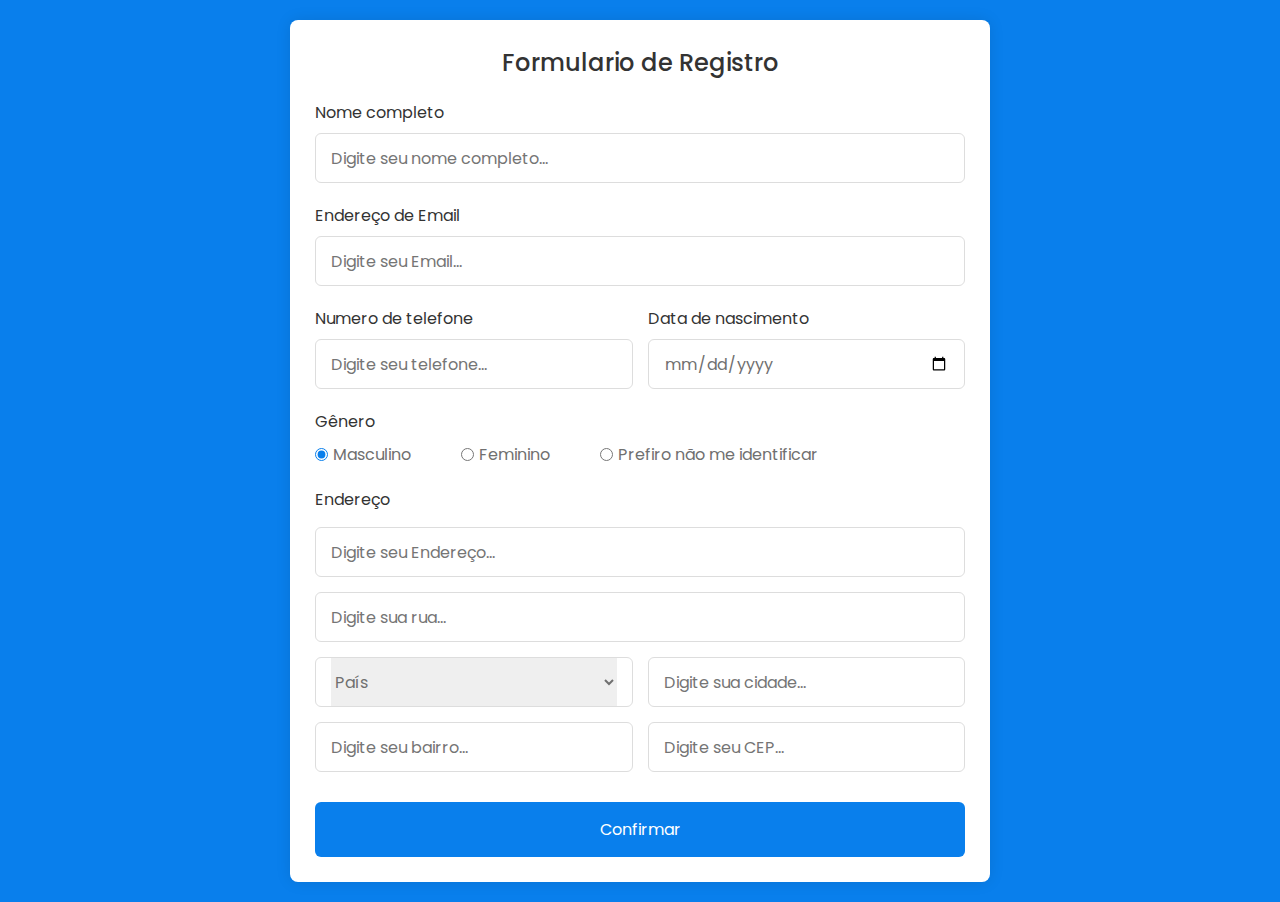
<file: index.html>
<!DOCTYPE html>
<html lang="pt-BR">

<head>
    <meta charset="UTF-8">
    <meta name="viewport" content="width=device-width, initial-scale=1.0">
    <meta http-equiv="X-UA-Compatible" content="IE=7">
    <meta name="description" content="Formulario de Registro">
    <meta http-equiv="X-UA-Compatible" content="ie=edge">
    <meta name="keywords" content="Formulario , Registro">
    <link rel="stylesheet" href="css/style01.css">
    <link rel="stylesheet" href="https://unicons.iconscout.com/release/v4.0.8/css/line.css">
    <title>Formulario de Registro</title>
</head>

<body>
    <section class="container">
        <header>Formulario de Registro</header>
        <form action="" class="form">
            <div class="input-box">
                <label>Nome completo</label>
                <input type="text" placeholder="Digite seu nome completo..." required>
            </div>
            <div class="input-box">
                <label>Endereço de Email</label>
                <input type="text" placeholder="Digite seu Email..." required>
            </div>

            <div class="column">
                <div class="input-box">
                    <label>Numero de telefone</label>
                    <input type="number" placeholder="Digite seu telefone..." required>
                </div>
                <div class="input-box">
                    <label>Data de nascimento</label>
                    <input type="date" placeholder="Digite sua data de nascimento..." required>
                </div>
            </div>

            <div class="gender-box">
                <h3>Gênero</h3>
                <div class="gender-option">
                    <div class="gender">
                        <input type="radio" id="check-masculino" name="gender" checked>
                        <label for="check-masculino">Masculino</label>
                    </div>
                    <div class="gender">
                        <input type="radio" id="check-feminino" name="gender">
                        <label for="check-feminino">Feminino</label>
                    </div>
                    <div class="gender">
                        <input type="radio" id="check-none" name="gender">
                        <label for="check-none">Prefiro não me identificar</label>
                    </div>
                </div>
            </div>

            <div class="input-box addres">
                <label>Endereço</label>
                <input type="text" placeholder="Digite seu Endereço..." required>
                <input type="text" placeholder="Digite sua rua..." required>
                <div class="column">
                    <div class="select-box">
                        <select>
                            <option>País</option>
                            <option>Brasil</option>
                            <option>EUA</option>
                            <option>Japão</option>
                            <option>Argentina</option>
                        </select>
                    </div>
                    <input type="text" placeholder="Digite sua cidade..." required>
                </div>

                <div class="column">
                    <input type="text" placeholder="Digite seu bairro..." required>
                    <input type="number" placeholder="Digite seu CEP..." required>
                </div>
            </div>

            <button>Confirmar</button>
        </form>
    </section>
</body>

</html>
</file>
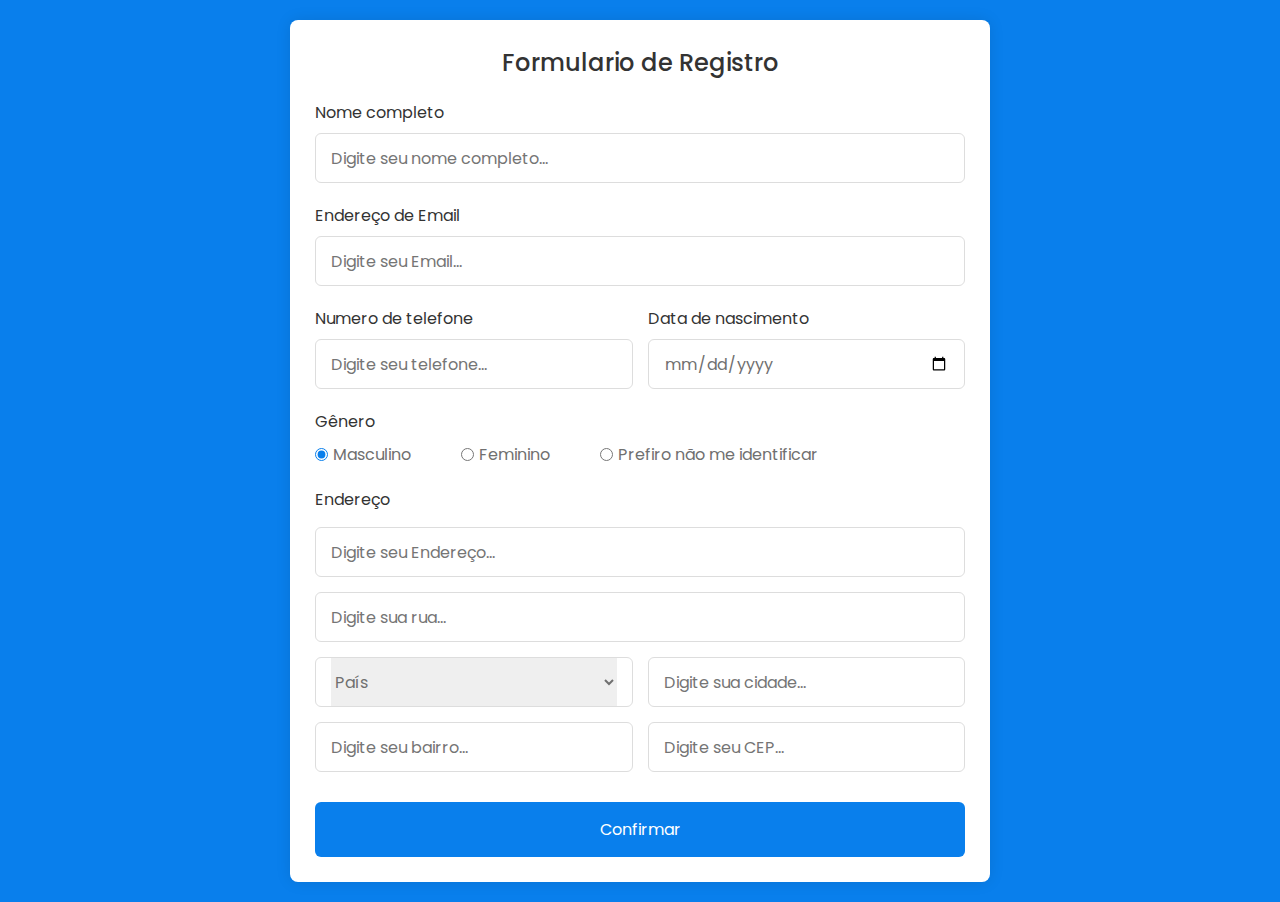
<file: index01.html>
<!DOCTYPE html>
<html lang="pt-BR">

<head>
    <meta charset="UTF-8">
    <meta name="viewport" content="width=device-width, initial-scale=1.0">
    <meta http-equiv="X-UA-Compatible" content="IE=7">
    <meta name="description" content="Formulario de Registro">
    <meta http-equiv="X-UA-Compatible" content="ie=edge">
    <meta name="keywords" content="Formulario , Registro">
    <link rel="stylesheet" href="css/style01.css">
    <link rel="stylesheet" href="https://unicons.iconscout.com/release/v4.0.8/css/line.css">
    <title>Formulario de Registro</title>
</head>

<body>
    <section class="container">
        <header>Formulario de Registro</header>
        <form action="" class="form">
            <div class="input-box">
                <label>Nome completo</label>
                <input type="text" placeholder="Digite seu nome completo..." required>
            </div>
            <div class="input-box">
                <label>Endereço de Email</label>
                <input type="text" placeholder="Digite seu Email..." required>
            </div>

            <div class="column">
                <div class="input-box">
                    <label>Numero de telefone</label>
                    <input type="number" placeholder="Digite seu telefone..." required>
                </div>
                <div class="input-box">
                    <label>Data de nascimento</label>
                    <input type="date" placeholder="Digite sua data de nascimento..." required>
                </div>
            </div>

            <div class="gender-box">
                <h3>Gênero</h3>
                <div class="gender-option">
                    <div class="gender">
                        <input type="radio" id="check-masculino" name="gender" checked>
                        <label for="check-masculino">Masculino</label>
                    </div>
                    <div class="gender">
                        <input type="radio" id="check-feminino" name="gender">
                        <label for="check-feminino">Feminino</label>
                    </div>
                    <div class="gender">
                        <input type="radio" id="check-none" name="gender">
                        <label for="check-none">Prefiro não me identificar</label>
                    </div>
                </div>
            </div>

            <div class="input-box addres">
                <label>Endereço</label>
                <input type="text" placeholder="Digite seu Endereço..." required>
                <input type="text" placeholder="Digite sua rua..." required>
                <div class="column">
                    <div class="select-box">
                        <select>
                            <option>País</option>
                            <option>Brasil</option>
                            <option>EUA</option>
                            <option>Japão</option>
                            <option>Argentina</option>
                        </select>
                    </div>
                    <input type="text" placeholder="Digite sua cidade..." required>
                </div>

                <div class="column">
                    <input type="text" placeholder="Digite seu bairro..." required>
                    <input type="number" placeholder="Digite seu CEP..." required>
                </div>
            </div>

            <button>Confirmar</button>
        </form>
    </section>
</body>

</html>
</file>
<file: css/style01.css>
@import url('https://fonts.googleapis.com/css2?family=Poppins:wght@200;300;400;500;600;700&display=swap');

* {
    margin: 0;
    padding: 0;
    box-sizing: border-box;
    font-family: 'poppins', sans-serif;
}
body{
    min-height: 100vh;
    display: flex;
    align-items: center;
    justify-content: center;
    padding: 20px;
    background: #097fec;
}
.container{
    position: relative;
    max-width: 700px;
    width: 100%;
    background: #fff;
    padding: 25px;
    border-radius: 8px;
    box-shadow: 0 0 15px rgba(0, 0, 0, 0.1);
}
.container header{
    font-size: 1.5rem;
    color: #333;
    font-weight: 500;
    text-align: center;
}
.container .form{
    margin-top: 20px;
}
.form .input-box{
    width: 100%;
    margin-top: 20px;
}
.input-box label{
    color: #333;
}
.form :where(.input-box input, .select-box){
    position: relative; /* Deixa o elemento na posição normal dele (fluxo da página), mas permite mover ele usando top, left, right ou bottom. */
    height: 50px;
    width: 100%;
    outline: none;/* tira o efeito da borda ao digitar */
    font-size: 1rem;
    color: #707070;
    margin-top: 8px;
    border: 1px solid #ddd;
    border-radius: 6px;
    padding: 0 15px; /* margem da borda para o elemento de dentro (borda para dentro */
}
.input-box input:focus{
    box-shadow: 0 1px 0 rgba(0, 0, 0, 0.1);
}
.form .column{
    display: flex;
    column-gap: 15px;
}
.form .gender-box{
    margin-top: 20px;
}
.gender-box h3{
    color: #333;
    font-size: 1rem;
    font-weight: 400;
    margin-bottom: 8px;
}
.form :where(.gender-option, .gender){
    display: flex;
    align-items: center;
    column-gap: 50px;
    flex-wrap: wrap;
}
.form .gender{
    column-gap: 5px;
    cursor: pointer;
}
.gender input{
    accent-color: #097fec;
}
.form :where(.gender input, .gender label){
    cursor: pointer;
}
.gender label{
    color: #707070;
}
.addres :where(input, .select-box){
    margin-top: 15px;
}
.select-box select{
    height: 100%;
    width: 100%;
    outline: none;
    border: none;
    color: #707070;
    font-size: 1rem;
}
.form button{
    height: 55px;
    width: 100%;
    color: #fff;
    font-size: 1rem;
    border: none;
    margin-top: 30px;
    cursor: pointer;
    border-radius: 6px;
    font-weight: 400;
    background-color: #097fec;
    transition: all 0.4s ease;
}
.form button:hover{
    background: #00498d;
}
/* responcivo */
@media screen and (max-width: 500px) {
    .form .column{
        flex-wrap: wrap;
    }
    .form :where(.gender-option, .gender){
        row-gap: 15px;
    }
}
</file>
